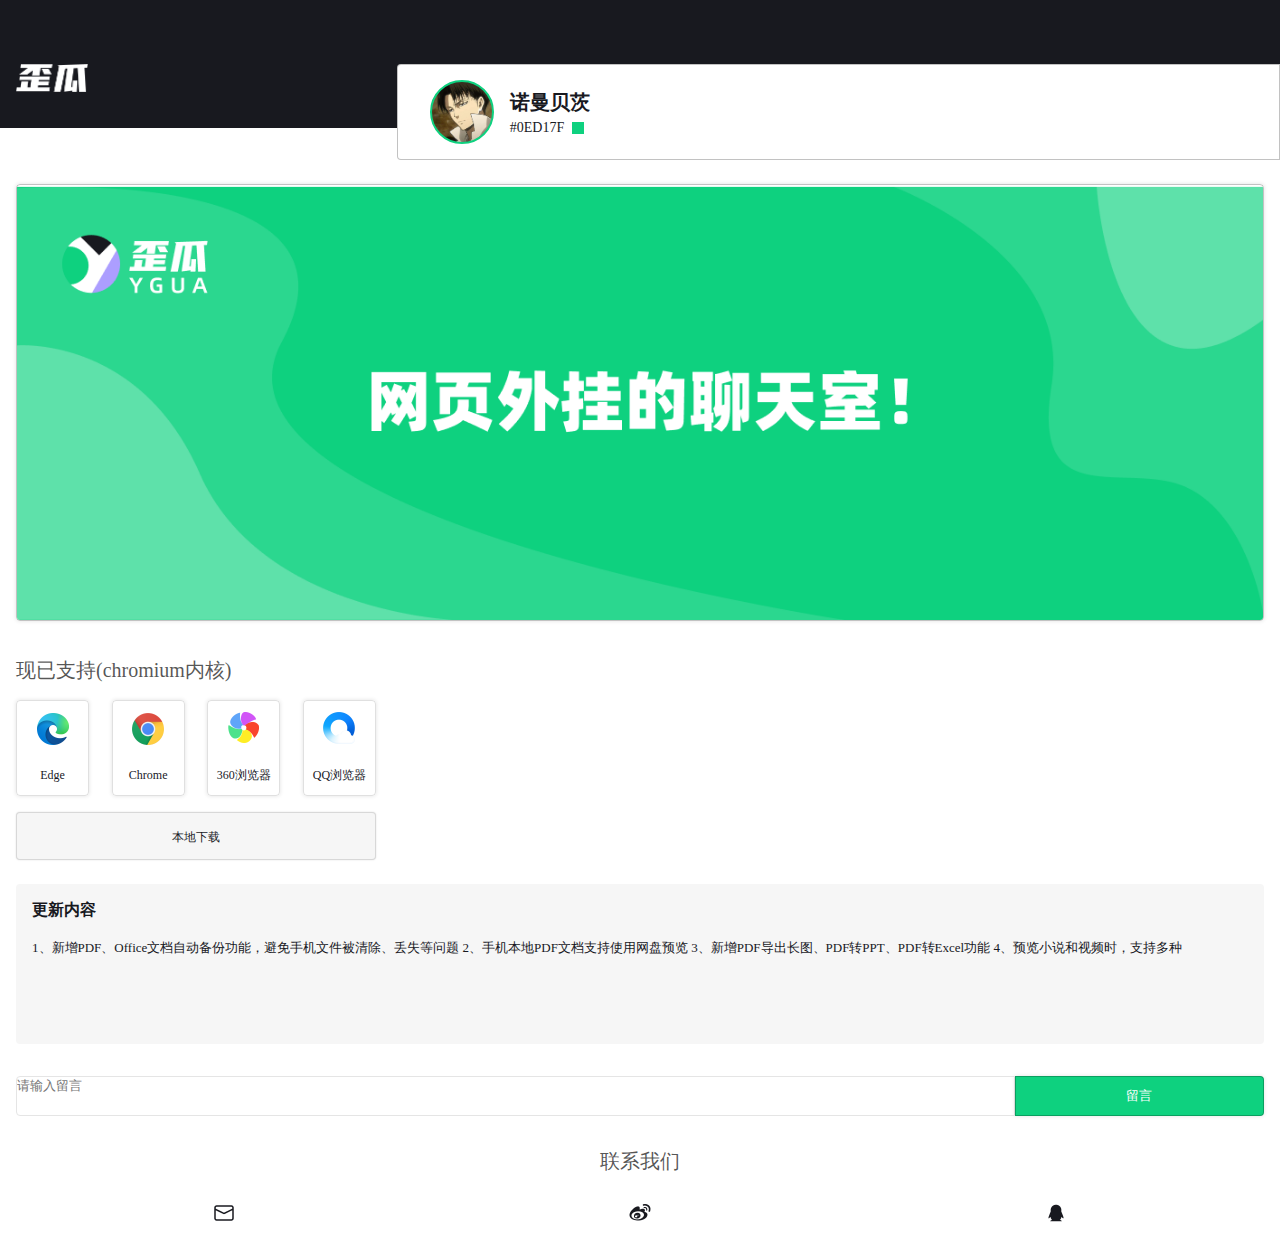
<file: mobile.html>
<!DOCTYPE html>
<html>
	<head>
		<link rel="stylesheet" type="text/css" href="css/stylem.css">
		<meta name="viewport" content="width=device-width, initial-scale=1" />
		<meta charset="utf-8">
		<title>歪瓜手机版</title>
	</head>
	<body>
		<div class="head"></div>
		<div class="top">
			<div class="logo"></div>
			<div class="self">
				<div class="TX"></div>
				<div class="name">
					<b>诺曼贝茨</b>
					<p>#0ED17F<span></span></p>
				</div>
			</div>
		</div>
		<div class="center">
			<img class="banner" src="img/Group%2053.png">
			<p>现已支持(chromium内核)</p>
			<div class="download">
				<ul class="download-browser">
					<li><img src="img/edge.png"><span>Edge</span></li>
					<li><img src="img/chrome.png"><span>Chrome</span></li>
					<li><img src="img/360llq.png"><span>360浏览器</span></li>
					<li><img src="img/qqllq.png"><span>QQ浏览器</span></li>
				</ul>
				<div class="download-local">本地下载</div>
			</div>
			<div class="update">
				<b>更新内容</b>
				<p>1、新增PDF、Office文档自动备份功能，避免手机文件被清除、丢失等问题
					2、手机本地PDF文档支持使用网盘预览
					3、新增PDF导出长图、PDF转PPT、PDF转Excel功能
					4、预览小说和视频时，支持多种</p>
			</div>
			<div class="Message">
				<textarea placeholder="请输入留言"></textarea>
				<button>留言</button>
			</div>
			<div class="follow">
				<p>联系我们</p>
				<ul>
					<li><img src="img/email.png"></li>
					<li><img src="img/weibo.png"></li>
					<li><img src="img/qq.png"></li>
				</ul>
			</div>
			
		</div>
	</body>
</html>
</file>
<file: css/stylem.css>
*{
	padding: 0;
	margin: 0;
	list-style: none;
	color: #18191F;
	outline: none;
}
.head,.top,.banner,.download-local,.update,.Message,.follow{
	width: 100%;
}
.head{
	height: 128px;
	background-color: #18191F;
}
.top{
	height: 96px;
	margin-top: -64px;
	display: flex;
	flex-direction: row;
	justify-content: space-between;
}
.logo{
	width: 25%;
	height: 100%;
	background: url(../img/歪瓜.png) no-repeat;
	background-size: 72px 28px;
	margin-left: 16px;
}
.self{
	width: 69%;
	height: 100%;
	background-color: #FFFFFF;
	border: 0.5px solid rgba(0, 0, 0, 0.24);
	box-sizing: border-box;
	border-radius: 4px 0px 0px 4px;
	display: flex;
	flex-direction: row;
	align-items: center;
}
.TX{
	width: 64px;
	height: 64px;
	background: url(../img/Ellipse%201.png) no-repeat center center;
	background-size: 64px 64px;
	margin: 0 16px 0 32px;
	border: 2px solid #0ED17F;
	box-sizing: border-box;
	border-radius: 32px;
}
.name b{
	font-size: 20px;
}
.name p{
	font-size: 14px;
	margin-top: 4px;
	display: block;
	display: flex;
	flex-direction: row;
	align-items: center;
}
.name span{
	display: block;
	width: 12px;
	height: 12px;
	background-color: #0ED17F;
	margin-left: 8px;
}
.center{
	margin-top: 24px;
	height: 200px;
	position: absolute;
	left: 16px;
	right: 16px;
}
.banner{
	height: auto;
	border-radius: 4px;
	border: 0.5px solid rgba(0, 0, 0, 0.24);
	box-sizing: border-box;
	box-shadow: 0px 0px 4px rgba(0, 0, 0, 0.12);
}
.center p{
	font-weight: 500;
	font-size: 20px;
	color: rgba(0, 0, 0, 0.68);
	margin-top: 32px;
}
.download{
	max-width: 360px;
}
.download-browser{
	height: 96px;
	margin-top: 16px;
	display: flex;
	flex-direction: row;
	align-items: center;
	justify-content: space-between;
}
.download-browser li{
	width: 73px;
	height: 96px;
	border: 0.5px solid rgba(0, 0, 0, 0.12);
	box-sizing: border-box;
	box-shadow: 0px 0px 4px rgba(0, 0, 0, 0.12);
	border-radius: 4px;
	display: flex;
	flex-direction: column;
	align-items: center;
	justify-content: space-around;
	font-size: 12px;
}
.download-browser img{
	width: 32px;
	height: 32px;
}
.download-local{
	height: 48px;
	background-color: #F6F6F6;
	margin-top: 16px;
	border: 0.5px solid rgba(0, 0, 0, 0.12);
	box-sizing: border-box;
	box-shadow: 0px 0px 2px rgba(0, 0, 0, 0.12);
	border-radius: 4px;
	text-align: center;
	line-height: 48px;
	font-size: 12px;
}
.update{
	height: 160px;
	background: #F6F6F6;
	border-radius: 4px;
	margin-top: 32px;
}

.update{
	height: 160px;
	background-color: #F6F6F6;
	margin-top: 24px;
	border-radius: 4px;
}
.update p,.update b{
	display: inline-block;
	margin: 16px;
	color: #18191F;
}
.update b{
	font-size: 16px;
}
.update p{
	font-size: 13px;
	line-height: 21px;
	margin-top: 0;
}
.Message{
	height: 40px;
	display: flex;
	flex-direction: row;
	margin-top: 32px;
}
textarea{
	width: 80%;
	border: 0.5px  solid #E5E5E5;
	border-radius: 4px 0 0 4px ;
	color: rgba(0, 0, 0, 0.54);
	resize:none;
}

.Message button{
	width: 20%;
	background: #0ED17F;
	border: 0.5px solid rgba(0, 0, 0, 0.24);
	box-shadow: 0px 0px 4px rgba(0, 0, 0, 0.12);
	border-radius: 0 4px 4px 0;
	color: #FFFFFF;
}
.follow{
	height: auto;
	margin-top: 24px;
	font-size: 16px;
	text-align: center;
}
.follow img{
	width: 24px;
	height: 24px;
}
.follow ul{
	height: 80px;
	display: flex;
	flex-direction: row;
	justify-content: space-around;
	align-items: center;
}
</file>
